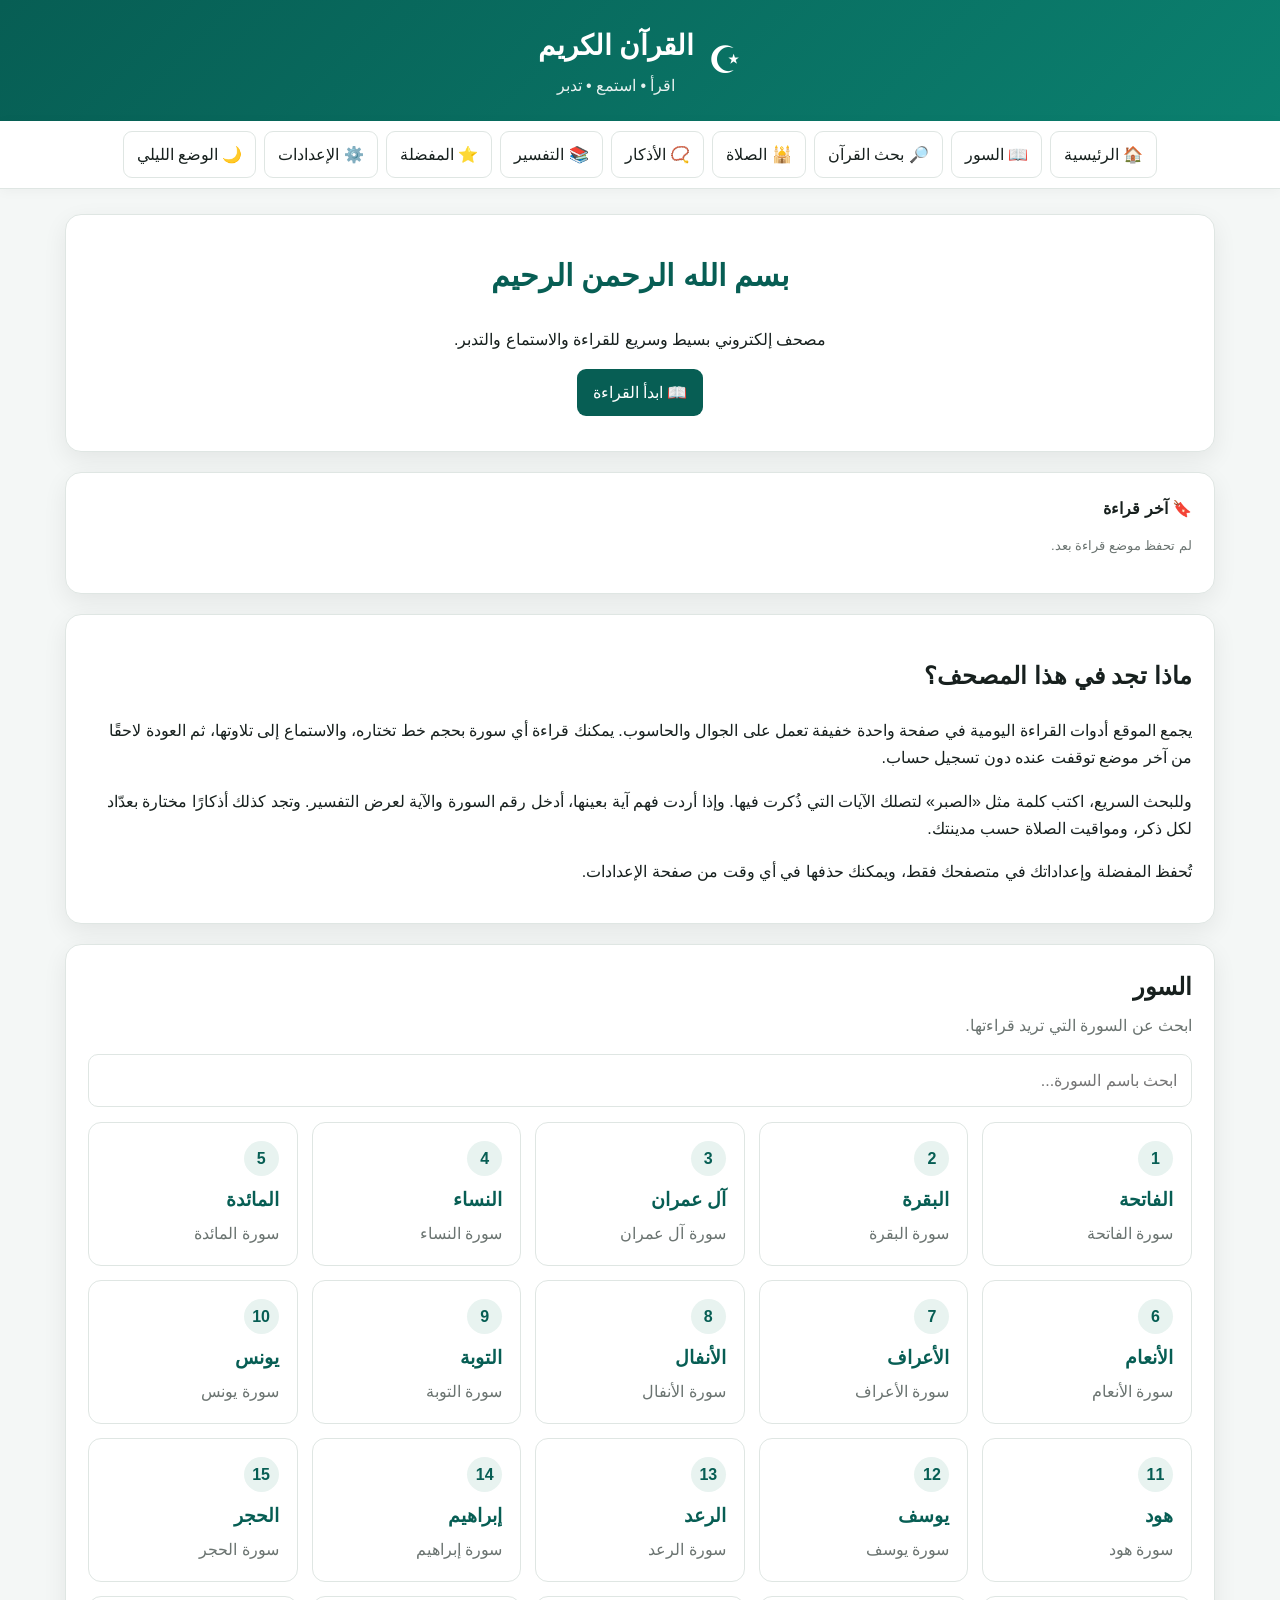
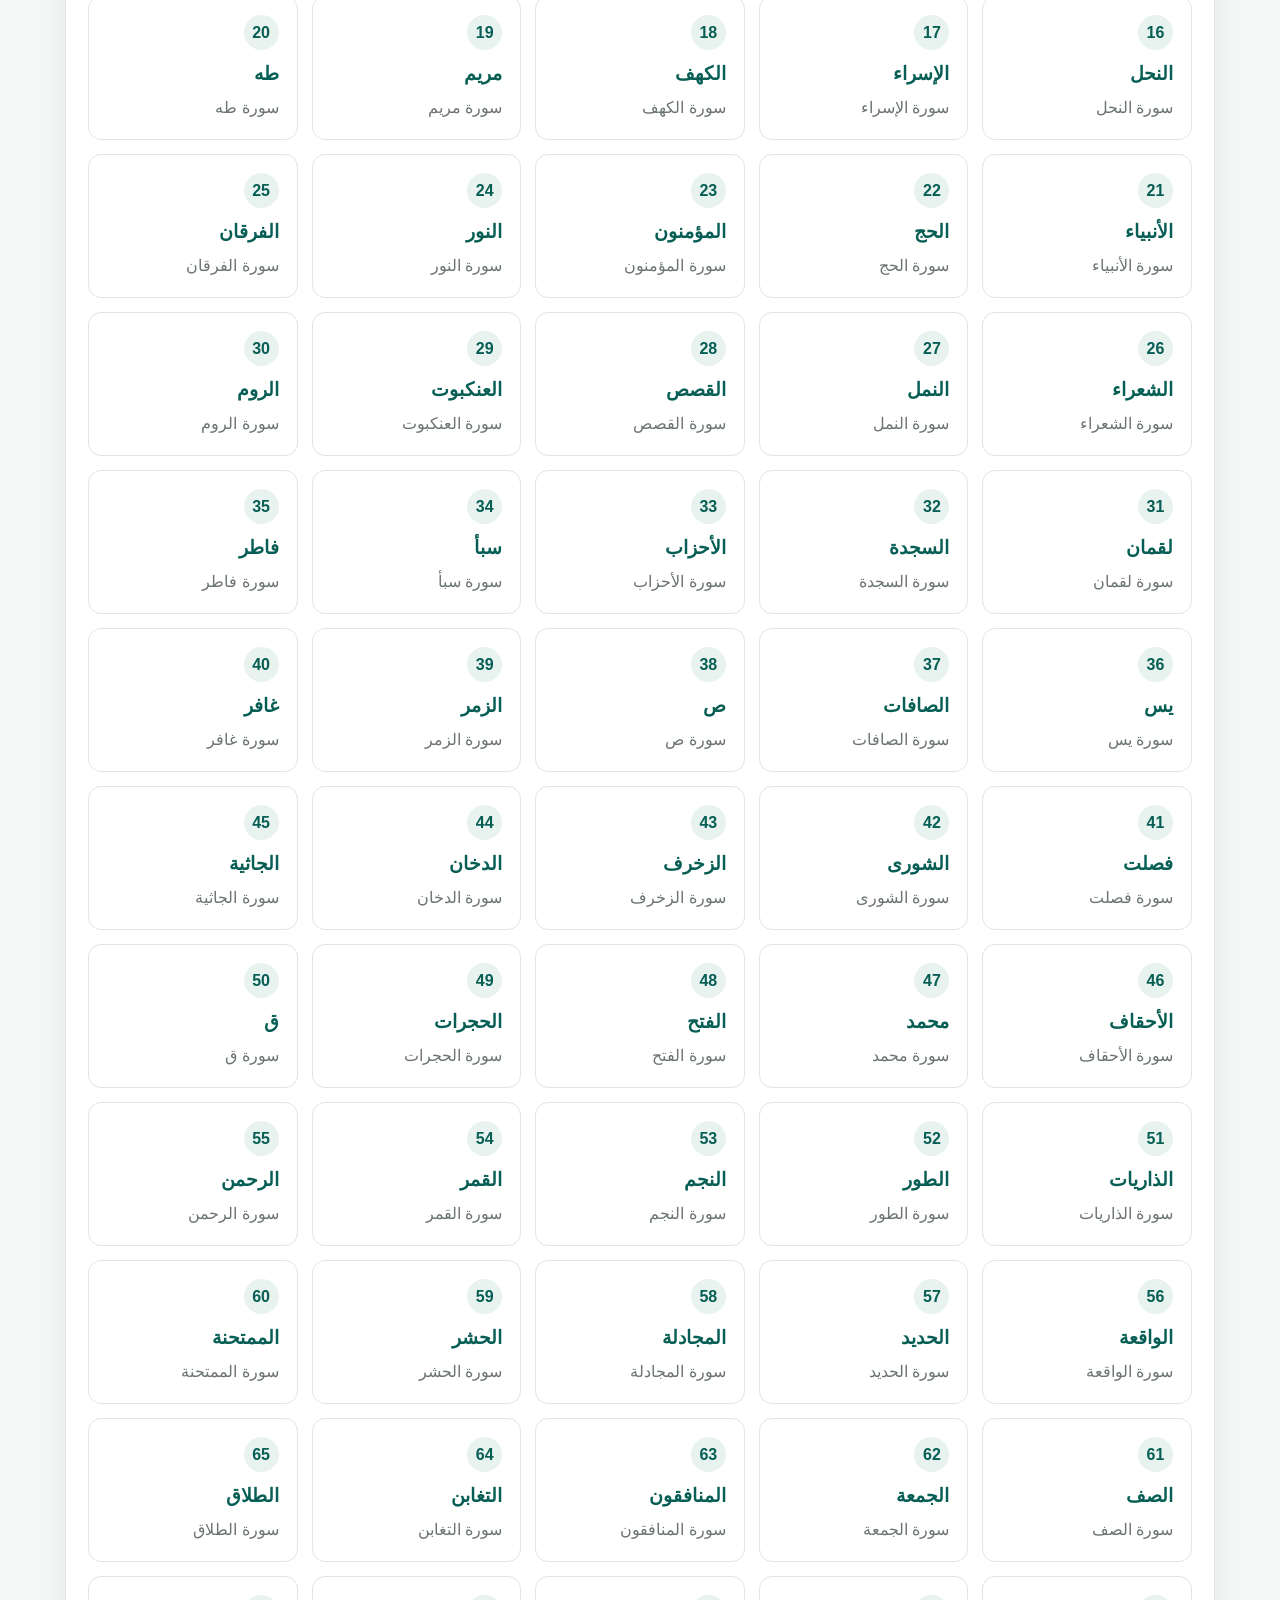
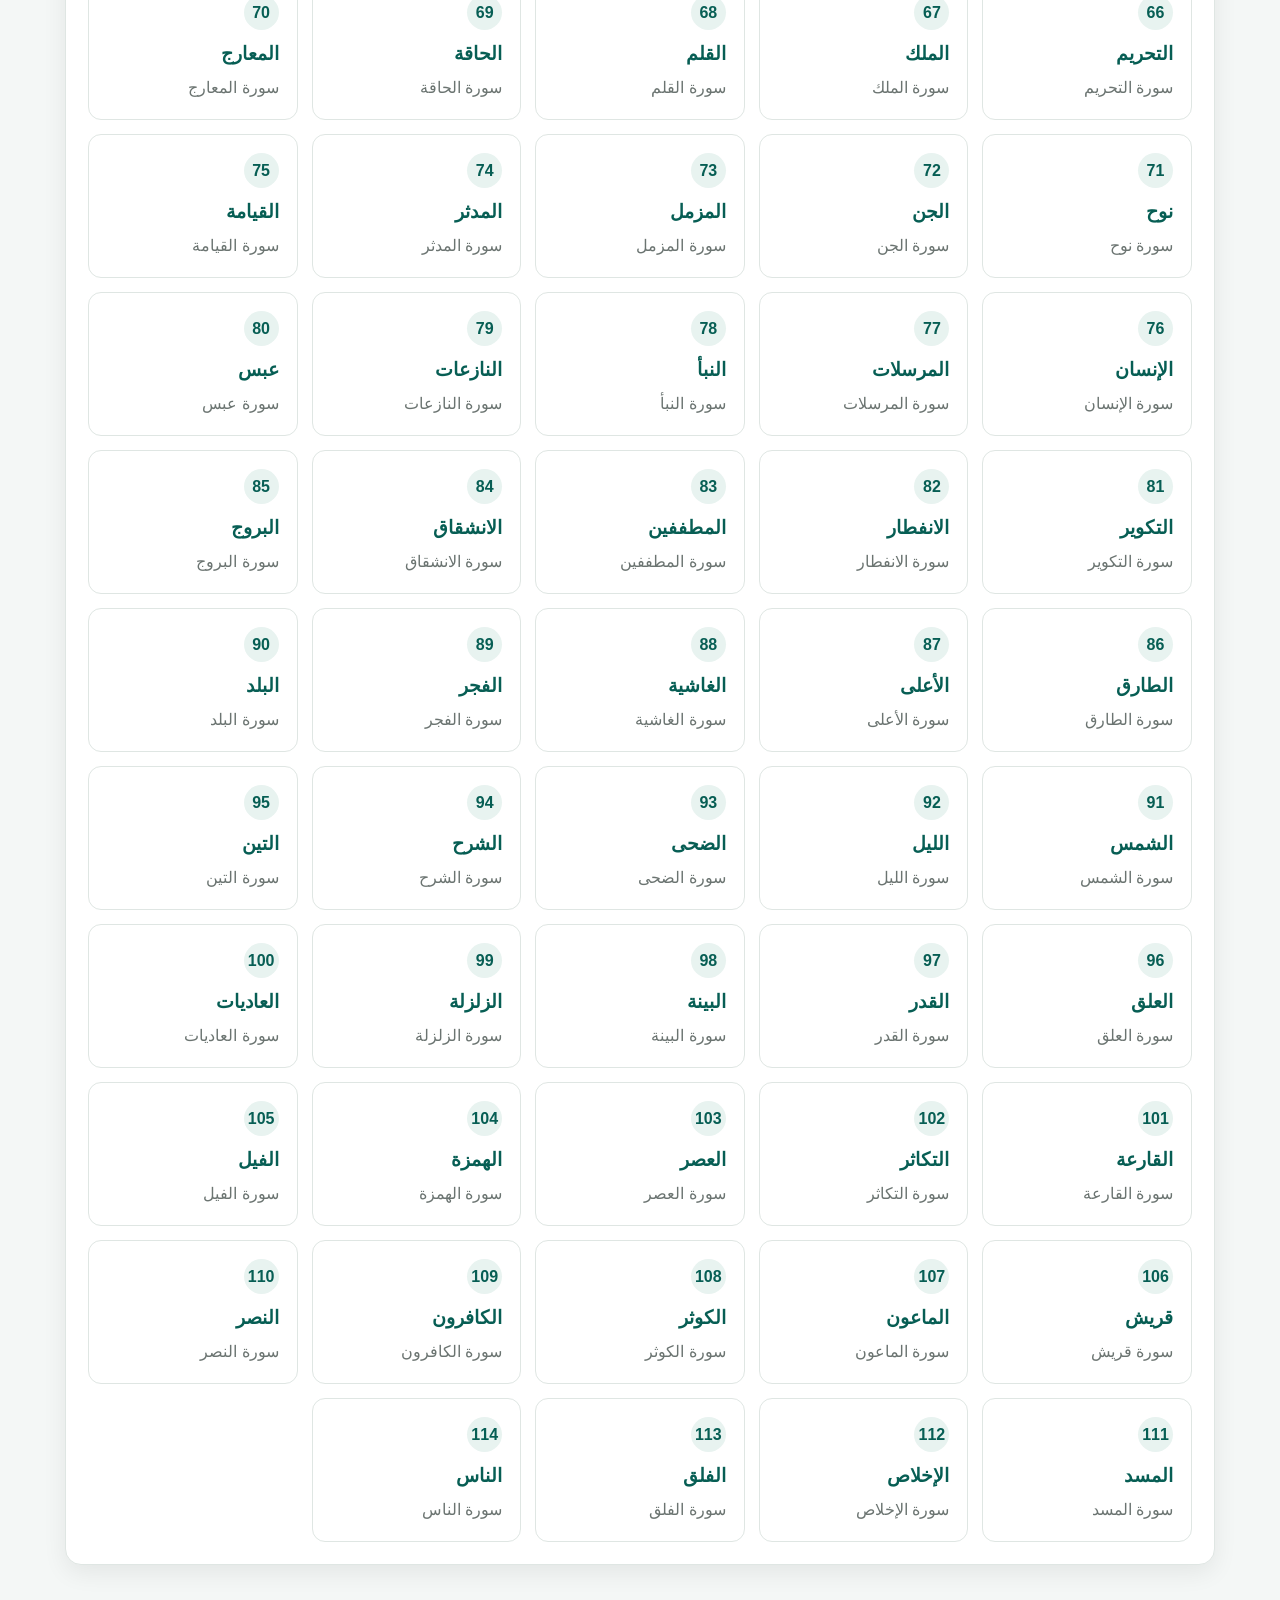
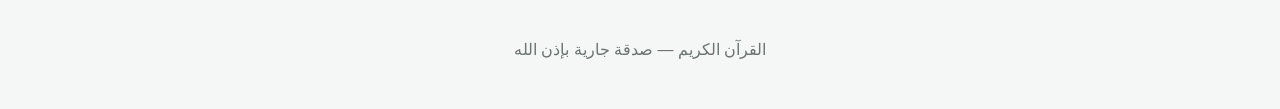
<file: index.html>
<!DOCTYPE html>
<html lang="ar" dir="rtl">
<head> 
  <meta name="google-site-verification" content="PUNOIKNUpjOevy2RmftmI5fapH3fRSmjzRIveXXI1Pw" />
  <meta charset="UTF-8">
  <meta name="viewport" content="width=device-width, initial-scale=1.0">

  <!-- العنوان والوصف -->
  <title>القرآن الكريم: قراءة واستماع وبحث وتفسير وأذكار ومواقيت الصلاة</title>
  <meta name="description" content="مصحف إلكتروني بسيط وسريع: اقرأ السور، استمع إلى التلاوة، ابحث في الآيات، احفظ مفضلتك، واطلع على التفسير والأذكار ومواقيت الصلاة في مكان واحد.">
  <meta name="robots" content="index, follow">

  <!-- النسخة الأصلية: غيّر الرابط إلى رابط موقعك الفعلي -->
  <link rel="canonical" href="https://ryanalbrns67-source.github.io/The-Quran/">

  <!-- المعاينة عند المشاركة -->
  <meta property="og:type" content="website">
  <meta property="og:locale" content="ar_AR">
  <meta property="og:title" content="القرآن الكريم: قراءة واستماع وبحث وتفسير">
  <meta property="og:description" content="مصحف إلكتروني للقراءة والاستماع والبحث والتفسير والأذكار ومواقيت الصلاة.">
  <meta property="og:url" content="https://ryanalbrns67-source.github.io/The-Quran/">

  <!-- بيانات منظمة لمحركات البحث -->
  <script type="application/ld+json">
  {
    "@context": "https://schema.org",
    "@type": "WebSite",
    "name": "القرآن الكريم",
    "url": "https://ryanalbrns67-source.github.io/The-Quran/",
    "inLanguage": "ar"
  }
  </script>

  <link rel="stylesheet" href="style.css">
</head>
<body>

<header class="site-header">
  <div class="brand">
    <div class="brand-icon">☪</div>
    <div>
      <h1>القرآن الكريم</h1>
      <p>اقرأ • استمع • تدبر</p>
    </div>
  </div>
</header>

<nav class="main-nav" aria-label="التنقل الرئيسي">
  <button data-section="home" onclick="showHome()">🏠 الرئيسية</button>
  <button data-section="surahs" onclick="showSurahs()">📖 السور</button>
  <button data-section="quranSearch" onclick="showQuranSearch()">🔎 بحث القرآن</button>
  <button data-section="prayerTimes" onclick="showPrayerTimes()">🕌 الصلاة</button>
  <button data-section="azkar" onclick="showAzkar()">📿 الأذكار</button>
  <button data-section="tafsir" onclick="showTafsir()">📚 التفسير</button>
  <button data-section="favorites" onclick="showFavorites()">⭐ المفضلة</button>
  <button data-section="settings" onclick="showSettings()">⚙️ الإعدادات</button>
  <button onclick="toggleDarkMode()">🌙 الوضع الليلي</button>
</nav>

<main>

  <section id="home" class="section active-section">
    <div class="hero card">
      <h2>بسم الله الرحمن الرحيم</h2>
      <p>مصحف إلكتروني بسيط وسريع للقراءة والاستماع والتدبر.</p>
      <button class="primary-btn" onclick="showSurahs()">📖 ابدأ القراءة</button>
    </div>

    <div id="lastReading" class="card"></div>

    <!-- نص تعريفي فريد بالموقع: عدّله بكلماتك الخاصة -->
    <div class="card">
      <h2>ماذا تجد في هذا المصحف؟</h2>
      <p>يجمع الموقع أدوات القراءة اليومية في صفحة واحدة خفيفة تعمل على الجوال والحاسوب. يمكنك قراءة أي سورة بحجم خط تختاره، والاستماع إلى تلاوتها، ثم العودة لاحقًا من آخر موضع توقفت عنده دون تسجيل حساب.</p>
      <p>وللبحث السريع، اكتب كلمة مثل «الصبر» لتصلك الآيات التي ذُكرت فيها. وإذا أردت فهم آية بعينها، أدخل رقم السورة والآية لعرض التفسير. وتجد كذلك أذكارًا مختارة بعدّاد لكل ذكر، ومواقيت الصلاة حسب مدينتك.</p>
      <p>تُحفظ المفضلة وإعداداتك في متصفحك فقط، ويمكنك حذفها في أي وقت من صفحة الإعدادات.</p>
    </div>

    <div class="card">
      <div class="section-title">
        <div>
          <h2>السور</h2>
          <p>ابحث عن السورة التي تريد قراءتها.</p>
        </div>
      </div>
      <div class="search-row">
        <input id="searchInput" type="search" placeholder="ابحث باسم السورة..." oninput="searchSurahs()">
      </div>
      <div id="surahList" class="surah-grid"></div>
    </div>
  </section>

  <section id="reader" class="section" hidden>
    <div class="reader-top card">
      <button onclick="showSurahs()">← العودة للسور</button>
      <h2 id="surahTitle">سورة</h2>
      <div class="reader-tools">
        <button onclick="changeFontSize(-2)">A-</button>
        <button onclick="resetFontSize()">A</button>
        <button onclick="changeFontSize(2)">A+</button>
        <button onclick="playCurrentSurah()">▶️ تشغيل</button>
        <button onclick="pauseAudio()">⏸️ إيقاف</button>
      </div>
    </div>
    <audio id="quranAudio" controls preload="none"></audio>
    <div id="quranText" class="quran-text card">اختر سورة للقراءة.</div>
  </section>

  <section id="favorites" class="section" hidden>
    <div class="card section-title"><div><h2>⭐ المفضلة</h2><p>الآيات التي حفظتها.</p></div></div>
    <div id="favoritesList" class="favorites-list"></div>
  </section>

  <section id="quranSearch" class="section" hidden>
    <div class="card">
      <div class="section-title"><div><h2>🔎 البحث في القرآن</h2><p>اكتب كلمة أو عبارة للبحث.</p></div></div>
      <div class="search-row">
        <input id="quranSearchInput" type="search" placeholder="مثال: الصبر" onkeydown="if(event.key==='Enter') searchQuran()">
        <button class="primary-btn" onclick="searchQuran()">بحث</button>
      </div>
      <div id="quranSearchResults" class="results"></div>
    </div>
  </section>

  <section id="prayerTimes" class="section" hidden>
    <div class="card">
      <div class="section-title"><div><h2>🕌 مواقيت الصلاة</h2><p>أدخل المدينة والدولة يدويًا.</p></div></div>
      <div class="search-row">
        <input id="prayerCity" type="text" placeholder="المدينة: الدمام">
        <input id="prayerCountry" type="text" placeholder="الدولة: Saudi Arabia">
        <button class="primary-btn" onclick="loadPrayerTimes()">عرض المواقيت</button>
      </div>
      <div id="prayerResult" class="prayer-grid"></div>
      <p class="muted">يمكن أن تختلف المواقيت قليلًا حسب طريقة الحساب والضبط المحلي.</p>
    </div>
  </section>

  <section id="azkar" class="section" hidden>
    <div class="card section-title"><div><h2>📿 الأذكار</h2><p>أذكار مختارة مع عداد لكل ذكر.</p></div></div>
    <div id="azkarList" class="azkar-grid"></div>
  </section>

  <section id="tafsir" class="section" hidden>
    <div class="card">
      <div class="section-title"><div><h2>📚 التفسير</h2><p>أدخل رقم السورة والآية.</p></div></div>
      <div class="search-row">
        <input id="tafsirSurah" type="number" min="1" max="114" placeholder="رقم السورة">
        <input id="tafsirAyah" type="number" min="1" placeholder="رقم الآية">
        <button class="primary-btn" onclick="loadTafsir()">عرض التفسير</button>
      </div>
      <div id="tafsirResult" class="results"></div>
    </div>
  </section>

  <section id="settings" class="section" hidden>
    <div class="card section-title"><div><h2>⚙️ الإعدادات</h2><p>تحكم في مظهر التطبيق وحجم الخط.</p></div></div>
    <div class="settings-grid">
      <div class="card setting-card">
        <h3>حجم خط القرآن</h3>
        <div class="reader-tools">
          <button onclick="changeFontSize(-2)">A-</button>
          <button onclick="resetFontSize()">إعادة</button>
          <button onclick="changeFontSize(2)">A+</button>
        </div>
      </div>
      <div class="card setting-card">
        <h3>المظهر</h3>
        <button class="primary-btn" onclick="toggleDarkMode()">🌙 تبديل الوضع الليلي</button>
      </div>
      <div class="card setting-card danger-card">
        <h3>حذف البيانات</h3>
        <p>يحذف المفضلة وآخر موضع وحجم الخط والإعدادات المحفوظة.</p>
        <button class="danger-btn" onclick="clearAppData()">🗑️ حذف البيانات</button>
      </div>
    </div>
  </section>

</main>

<footer class="footer">
  <p>القرآن الكريم — صدقة جارية بإذن الله</p>
</footer>

<script src="script.js"></script>
</body>
</html>
</file>
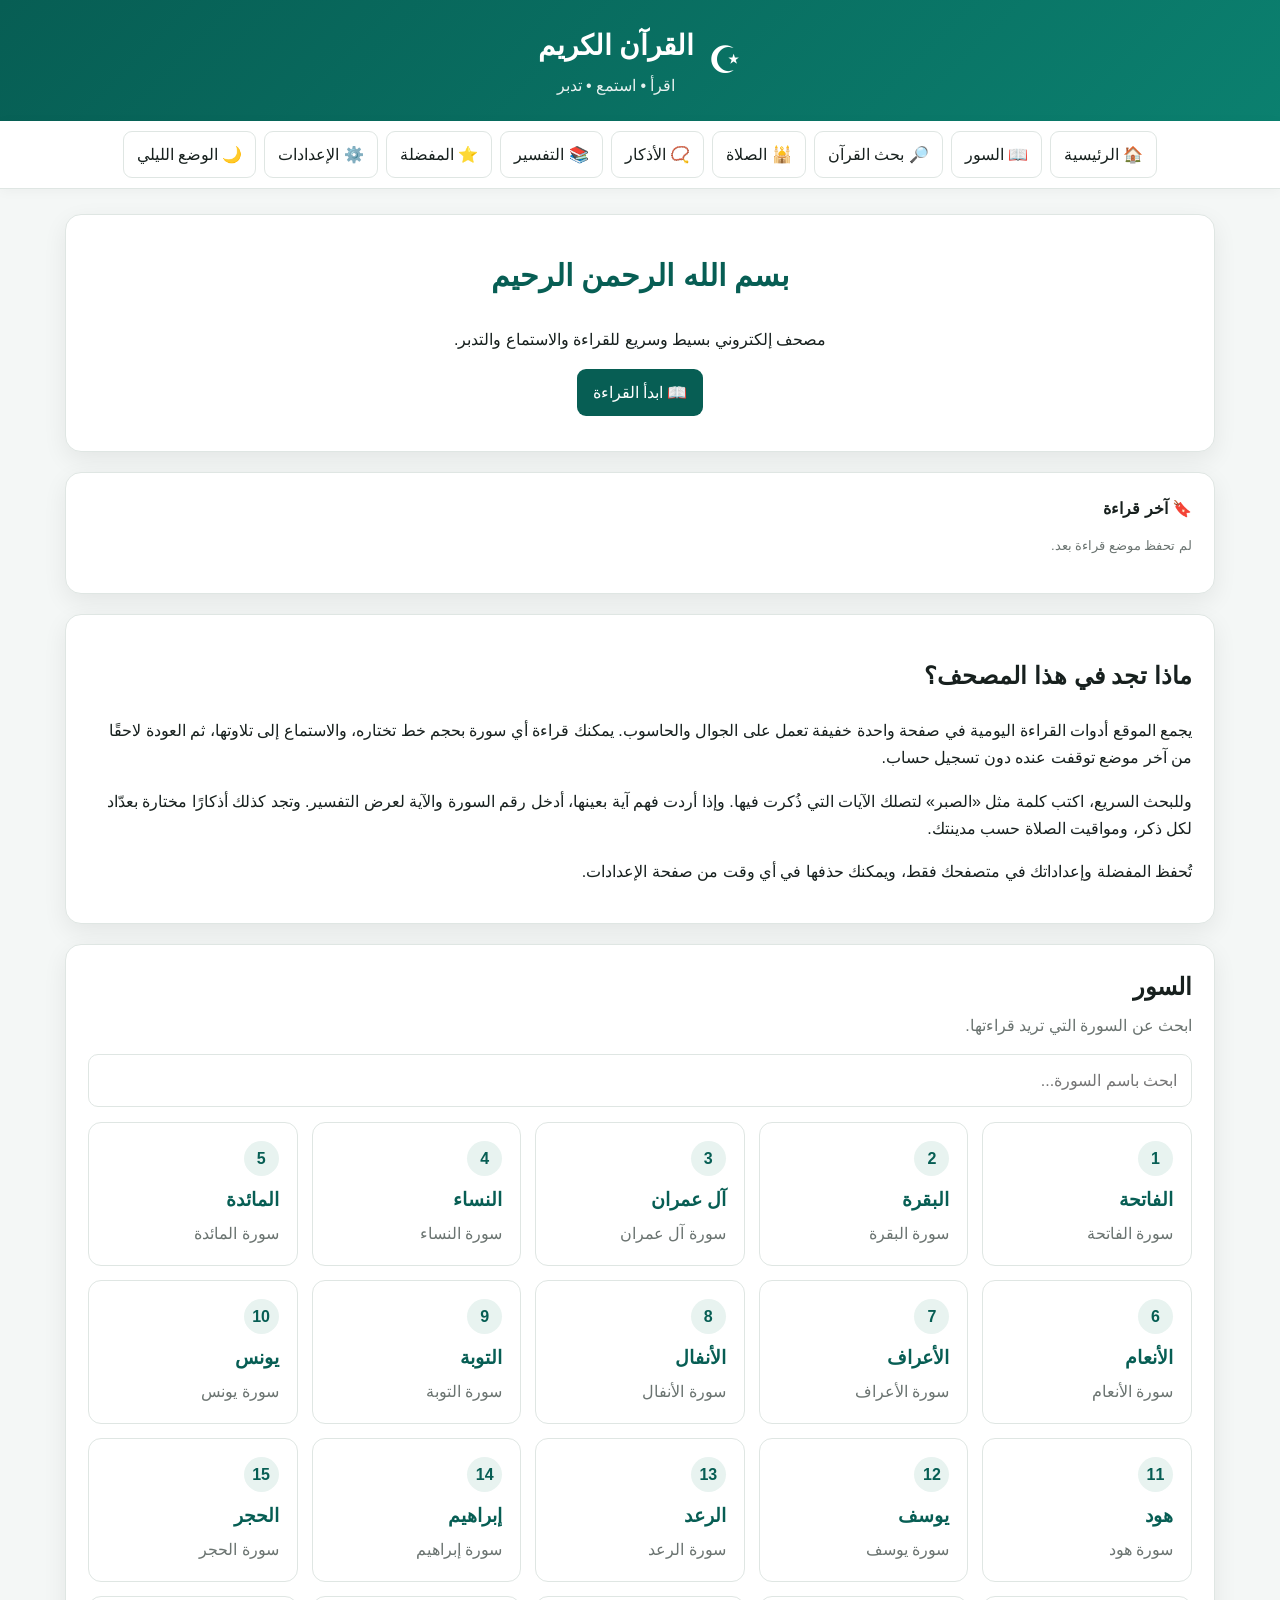
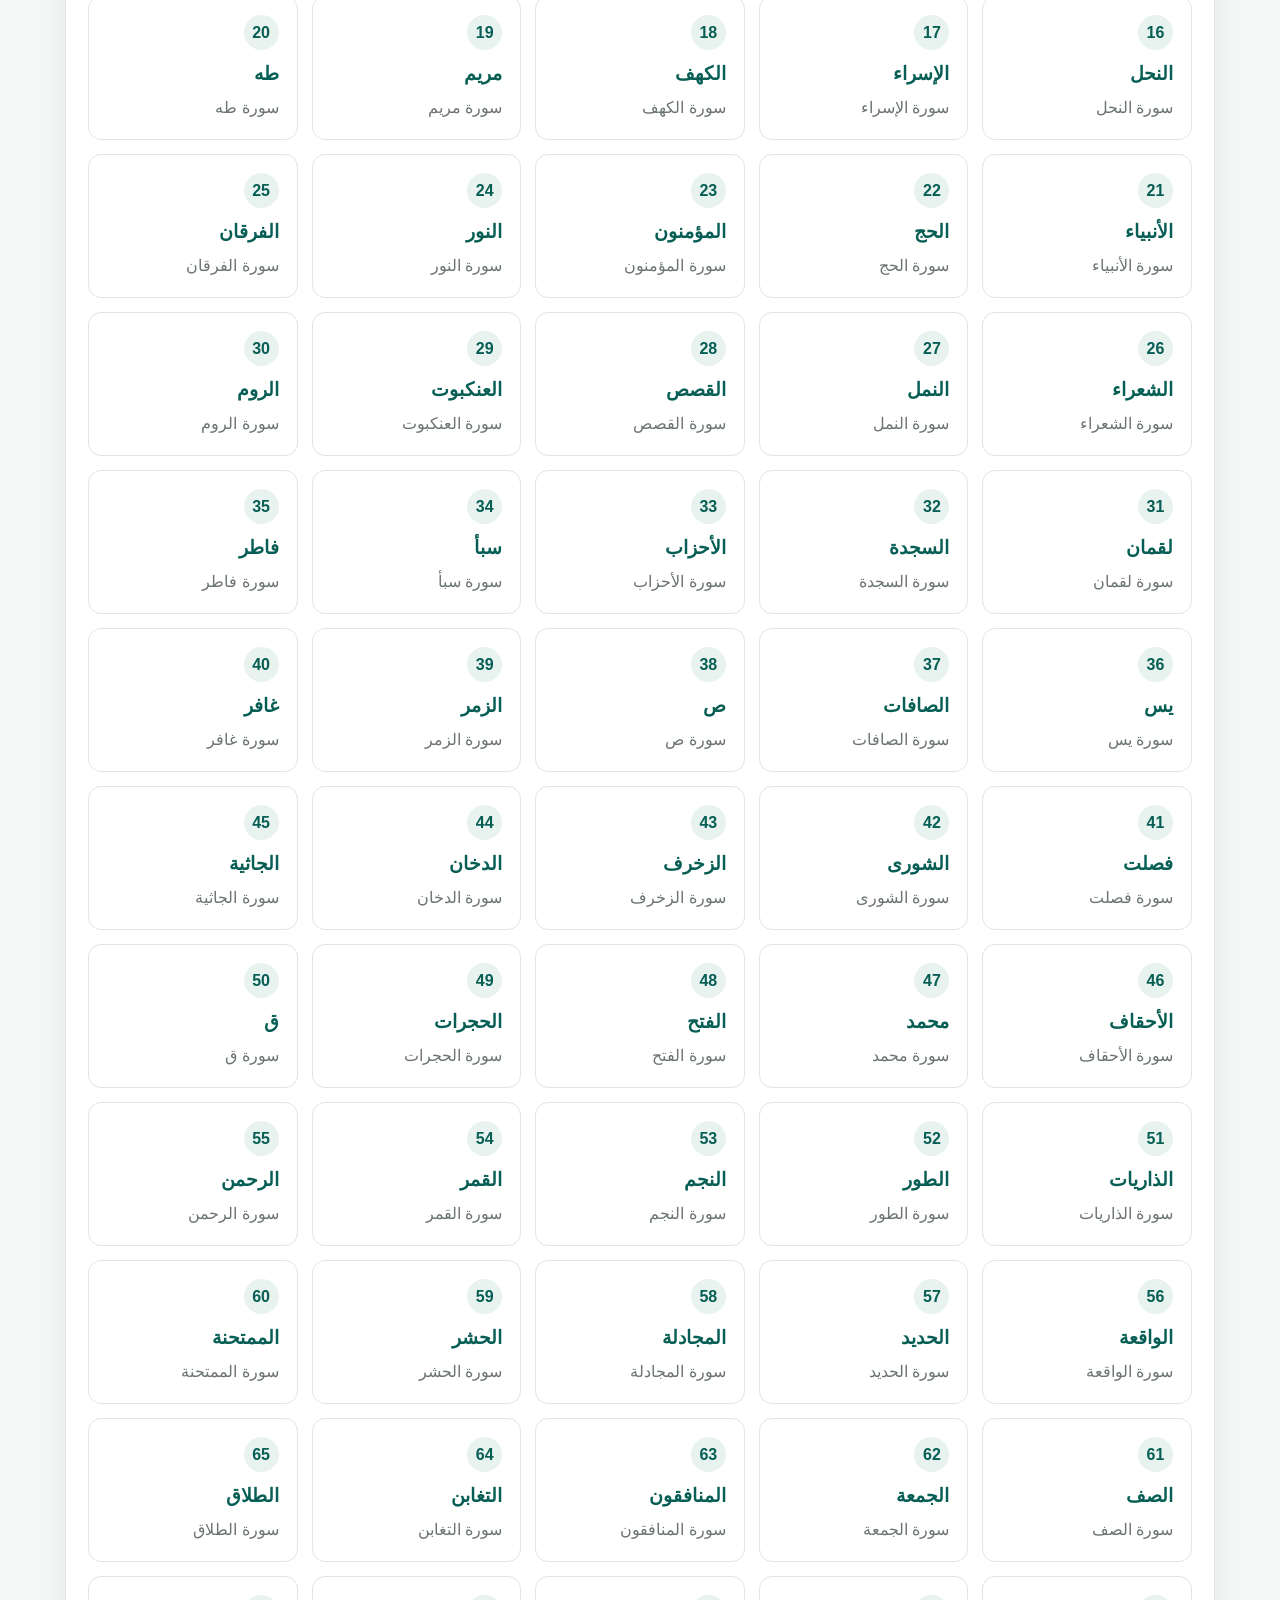
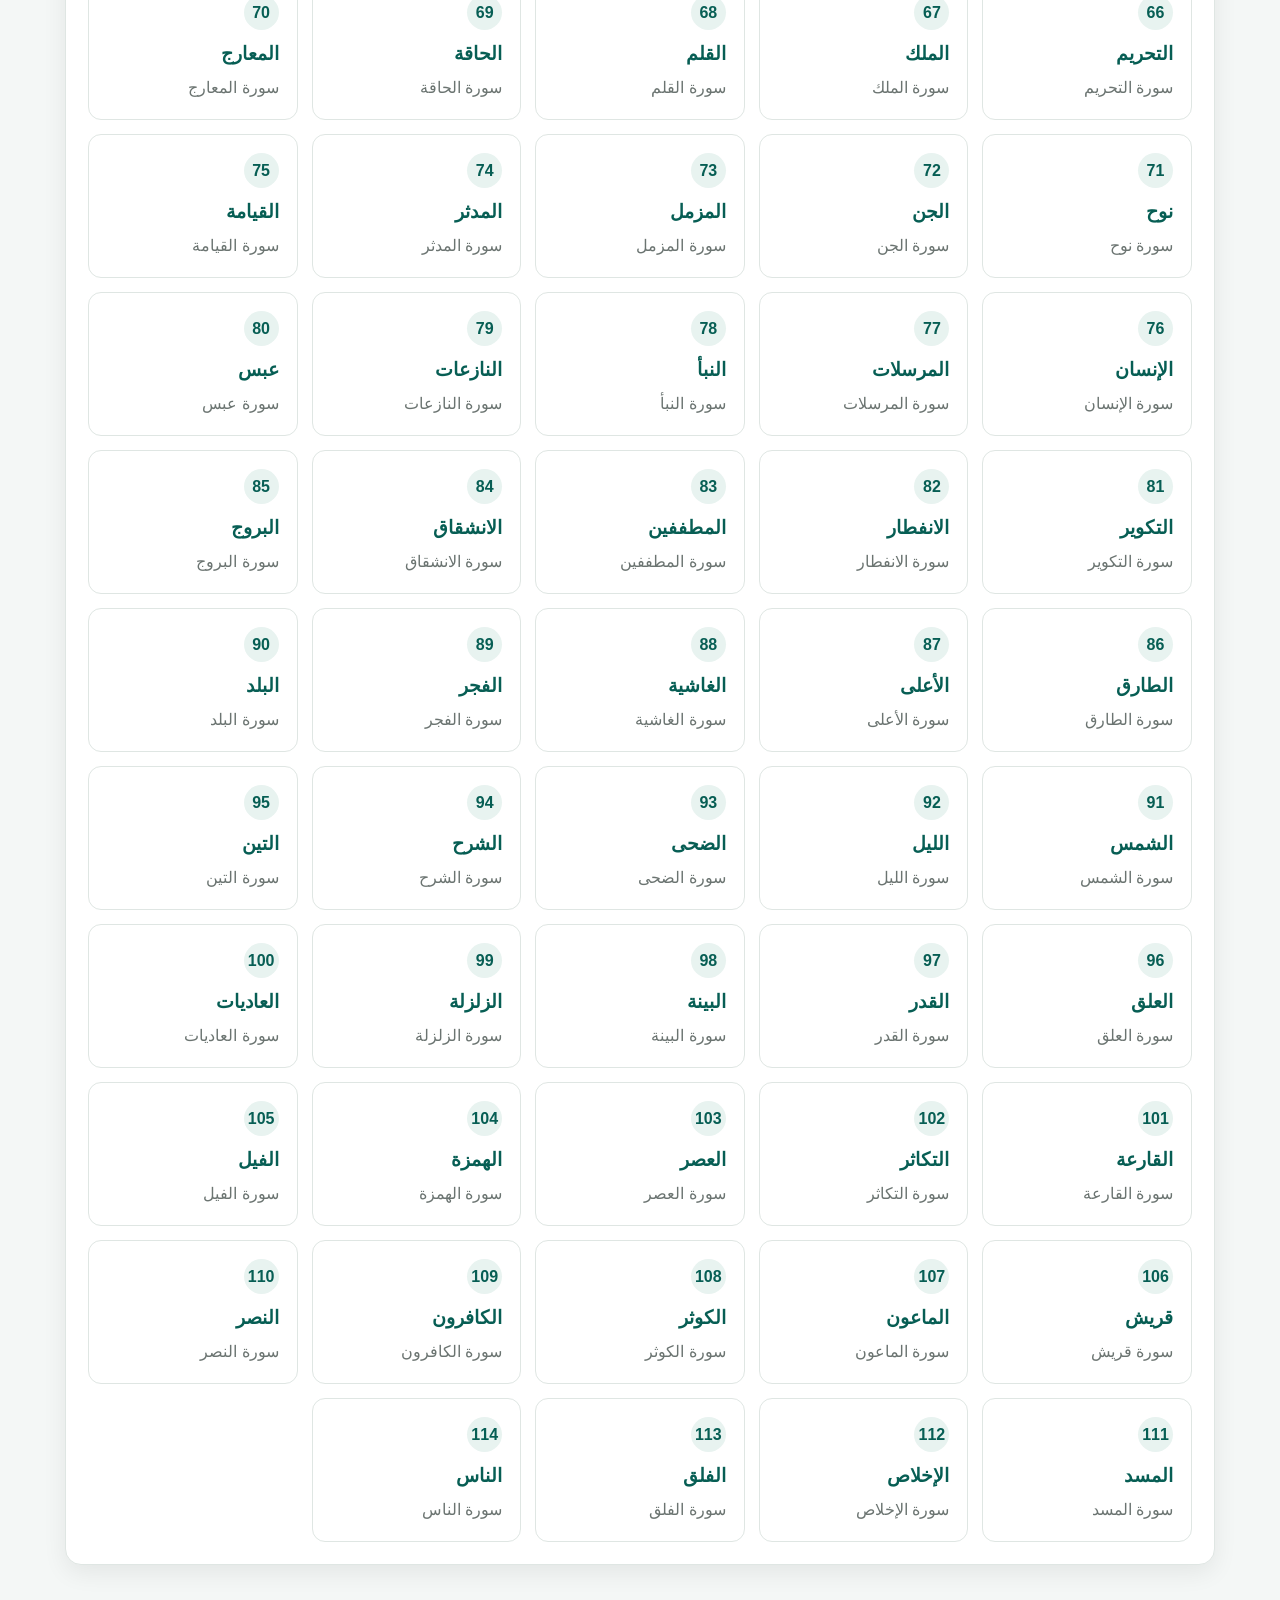
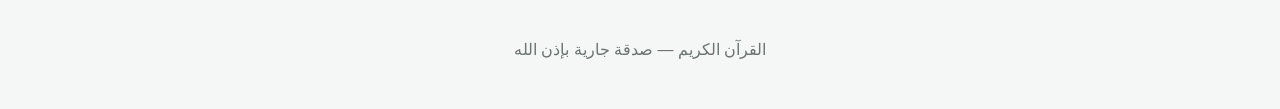
<file: index (2).html>
<!DOCTYPE html>
<html lang="ar" dir="rtl">
<head>
  <meta name="google-site-verification" content="PUNOIKNUpjOevy2RmftmI5fapH3fRSmjzRIveXXI1Pw" />
  <meta charset="UTF-8">
  <meta name="viewport" content="width=device-width, initial-scale=1.0">

  <!-- العنوان والوصف -->
  <title>القرآن الكريم: قراءة واستماع وبحث وتفسير وأذكار ومواقيت الصلاة</title>
  <meta name="description" content="مصحف إلكتروني بسيط وسريع: اقرأ السور، استمع إلى التلاوة، ابحث في الآيات، احفظ مفضلتك، واطلع على التفسير والأذكار ومواقيت الصلاة في مكان واحد.">
  <meta name="robots" content="index, follow">

  <!-- النسخة الأصلية: غيّر الرابط إلى رابط موقعك الفعلي -->
  <link rel="canonical" href="https://ryanalbrns67-source.github.io/The-Quran/">

  <!-- المعاينة عند المشاركة -->
  <meta property="og:type" content="website">
  <meta property="og:locale" content="ar_AR">
  <meta property="og:title" content="القرآن الكريم: قراءة واستماع وبحث وتفسير">
  <meta property="og:description" content="مصحف إلكتروني للقراءة والاستماع والبحث والتفسير والأذكار ومواقيت الصلاة.">
  <meta property="og:url" content="https://ryanalbrns67-source.github.io/The-Quran/">

  <!-- بيانات منظمة لمحركات البحث -->
  <script type="application/ld+json">
  {
    "@context": "https://schema.org",
    "@type": "WebSite",
    "name": "القرآن الكريم",
    "url": "https://ryanalbrns67-source.github.io/The-Quran/",
    "inLanguage": "ar"
  }
  </script>

  <link rel="stylesheet" href="style.css">
</head>
<body>

<header class="site-header">
  <div class="brand">
    <div class="brand-icon">☪</div>
    <div>
      <h1>القرآن الكريم</h1>
      <p>اقرأ • استمع • تدبر</p>
    </div>
  </div>
</header>

<nav class="main-nav" aria-label="التنقل الرئيسي">
  <button data-section="home" onclick="showHome()">🏠 الرئيسية</button>
  <button data-section="surahs" onclick="showSurahs()">📖 السور</button>
  <button data-section="quranSearch" onclick="showQuranSearch()">🔎 بحث القرآن</button>
  <button data-section="prayerTimes" onclick="showPrayerTimes()">🕌 الصلاة</button>
  <button data-section="azkar" onclick="showAzkar()">📿 الأذكار</button>
  <button data-section="tafsir" onclick="showTafsir()">📚 التفسير</button>
  <button data-section="favorites" onclick="showFavorites()">⭐ المفضلة</button>
  <button data-section="settings" onclick="showSettings()">⚙️ الإعدادات</button>
  <button onclick="toggleDarkMode()">🌙 الوضع الليلي</button>
</nav>

<main>

  <section id="home" class="section active-section">
    <div class="hero card">
      <h2>بسم الله الرحمن الرحيم</h2>
      <p>مصحف إلكتروني بسيط وسريع للقراءة والاستماع والتدبر.</p>
      <button class="primary-btn" onclick="showSurahs()">📖 ابدأ القراءة</button>
    </div>

    <div id="lastReading" class="card"></div>

    <!-- نص تعريفي فريد بالموقع: عدّله بكلماتك الخاصة -->
    <div class="card">
      <h2>ماذا تجد في هذا المصحف؟</h2>
      <p>يجمع الموقع أدوات القراءة اليومية في صفحة واحدة خفيفة تعمل على الجوال والحاسوب. يمكنك قراءة أي سورة بحجم خط تختاره، والاستماع إلى تلاوتها، ثم العودة لاحقًا من آخر موضع توقفت عنده دون تسجيل حساب.</p>
      <p>وللبحث السريع، اكتب كلمة مثل «الصبر» لتصلك الآيات التي ذُكرت فيها. وإذا أردت فهم آية بعينها، أدخل رقم السورة والآية لعرض التفسير. وتجد كذلك أذكارًا مختارة بعدّاد لكل ذكر، ومواقيت الصلاة حسب مدينتك.</p>
      <p>تُحفظ المفضلة وإعداداتك في متصفحك فقط، ويمكنك حذفها في أي وقت من صفحة الإعدادات.</p>
    </div>

    <div class="card">
      <div class="section-title">
        <div>
          <h2>السور</h2>
          <p>ابحث عن السورة التي تريد قراءتها.</p>
        </div>
      </div>
      <div class="search-row">
        <input id="searchInput" type="search" placeholder="ابحث باسم السورة..." oninput="searchSurahs()">
      </div>
      <div id="surahList" class="surah-grid"></div>
    </div>
  </section>

  <section id="reader" class="section" hidden>
    <div class="reader-top card">
      <button onclick="showSurahs()">← العودة للسور</button>
      <h2 id="surahTitle">سورة</h2>
      <div class="reader-tools">
        <button onclick="changeFontSize(-2)">A-</button>
        <button onclick="resetFontSize()">A</button>
        <button onclick="changeFontSize(2)">A+</button>
        <button onclick="playCurrentSurah()">▶️ تشغيل</button>
        <button onclick="pauseAudio()">⏸️ إيقاف</button>
      </div>
    </div>
    <audio id="quranAudio" controls preload="none"></audio>
    <div id="quranText" class="quran-text card">اختر سورة للقراءة.</div>
  </section>

  <section id="favorites" class="section" hidden>
    <div class="card section-title"><div><h2>⭐ المفضلة</h2><p>الآيات التي حفظتها.</p></div></div>
    <div id="favoritesList" class="favorites-list"></div>
  </section>

  <section id="quranSearch" class="section" hidden>
    <div class="card">
      <div class="section-title"><div><h2>🔎 البحث في القرآن</h2><p>اكتب كلمة أو عبارة للبحث.</p></div></div>
      <div class="search-row">
        <input id="quranSearchInput" type="search" placeholder="مثال: الصبر" onkeydown="if(event.key==='Enter') searchQuran()">
        <button class="primary-btn" onclick="searchQuran()">بحث</button>
      </div>
      <div id="quranSearchResults" class="results"></div>
    </div>
  </section>

  <section id="prayerTimes" class="section" hidden>
    <div class="card">
      <div class="section-title"><div><h2>🕌 مواقيت الصلاة</h2><p>أدخل المدينة والدولة يدويًا.</p></div></div>
      <div class="search-row">
        <input id="prayerCity" type="text" placeholder="المدينة: الدمام">
        <input id="prayerCountry" type="text" placeholder="الدولة: Saudi Arabia">
        <button class="primary-btn" onclick="loadPrayerTimes()">عرض المواقيت</button>
      </div>
      <div id="prayerResult" class="prayer-grid"></div>
      <p class="muted">يمكن أن تختلف المواقيت قليلًا حسب طريقة الحساب والضبط المحلي.</p>
    </div>
  </section>

  <section id="azkar" class="section" hidden>
    <div class="card section-title"><div><h2>📿 الأذكار</h2><p>أذكار مختارة مع عداد لكل ذكر.</p></div></div>
    <div id="azkarList" class="azkar-grid"></div>
  </section>

  <section id="tafsir" class="section" hidden>
    <div class="card">
      <div class="section-title"><div><h2>📚 التفسير</h2><p>أدخل رقم السورة والآية.</p></div></div>
      <div class="search-row">
        <input id="tafsirSurah" type="number" min="1" max="114" placeholder="رقم السورة">
        <input id="tafsirAyah" type="number" min="1" placeholder="رقم الآية">
        <button class="primary-btn" onclick="loadTafsir()">عرض التفسير</button>
      </div>
      <div id="tafsirResult" class="results"></div>
    </div>
  </section>

  <section id="settings" class="section" hidden>
    <div class="card section-title"><div><h2>⚙️ الإعدادات</h2><p>تحكم في مظهر التطبيق وحجم الخط.</p></div></div>
    <div class="settings-grid">
      <div class="card setting-card">
        <h3>حجم خط القرآن</h3>
        <div class="reader-tools">
          <button onclick="changeFontSize(-2)">A-</button>
          <button onclick="resetFontSize()">إعادة</button>
          <button onclick="changeFontSize(2)">A+</button>
        </div>
      </div>
      <div class="card setting-card">
        <h3>المظهر</h3>
        <button class="primary-btn" onclick="toggleDarkMode()">🌙 تبديل الوضع الليلي</button>
      </div>
      <div class="card setting-card danger-card">
        <h3>حذف البيانات</h3>
        <p>يحذف المفضلة وآخر موضع وحجم الخط والإعدادات المحفوظة.</p>
        <button class="danger-btn" onclick="clearAppData()">🗑️ حذف البيانات</button>
      </div>
    </div>
  </section>

</main>

<footer class="footer">
  <p>القرآن الكريم — صدقة جارية بإذن الله</p>
</footer>

<script src="script.js"></script>
</body>
</html>
</file>
<file: style.css>
:root {
  --green: #075e54;
  --green-2: #0b806f;
  --bg: #f4f7f6;
  --card: #ffffff;
  --text: #17201e;
  --muted: #6b7471;
  --border: #dfe6e3;
  --danger: #b42318;
  --shadow: 0 8px 25px rgba(0,0,0,.07);
}

* { box-sizing: border-box; }
html { scroll-behavior: smooth; }
body {
  margin: 0;
  font-family: Tahoma, Arial, sans-serif;
  background: var(--bg);
  color: var(--text);
  line-height: 1.7;
  transition: .2s ease;
}
button, input { font: inherit; }
button { cursor: pointer; }

.site-header {
  background: linear-gradient(135deg, var(--green), var(--green-2));
  color: #fff;
  padding: 22px 16px;
  text-align: center;
}
.brand { display: inline-flex; align-items: center; gap: 14px; }
.brand-icon { font-size: 38px; }
.brand h1 { margin: 0; font-size: 28px; }
.brand p { margin: 2px 0 0; opacity: .9; }

.main-nav {
  position: sticky;
  top: 0;
  z-index: 20;
  display: flex;
  gap: 8px;
  flex-wrap: wrap;
  justify-content: center;
  padding: 10px;
  background: var(--card);
  border-bottom: 1px solid var(--border);
  box-shadow: 0 2px 12px rgba(0,0,0,.04);
}
.main-nav button, .reader-tools button, .reader-top > button {
  border: 1px solid var(--border);
  background: var(--card);
  color: var(--text);
  padding: 9px 13px;
  border-radius: 9px;
}
.main-nav button:hover, .reader-tools button:hover { border-color: var(--green); color: var(--green); }

main { width: min(1150px, 94%); margin: 25px auto; min-height: 65vh; }
.section { animation: fade .2s ease; }
@keyframes fade { from { opacity: .3; transform: translateY(5px); } to { opacity: 1; transform: none; } }
.card {
  background: var(--card);
  border: 1px solid var(--border);
  border-radius: 16px;
  box-shadow: var(--shadow);
  padding: 22px;
  margin-bottom: 20px;
}
.hero { text-align: center; padding: 35px 20px; }
.hero h2 { color: var(--green); font-size: 30px; margin-top: 0; }
.section-title { display: flex; justify-content: space-between; align-items: center; gap: 15px; }
.section-title h2 { margin: 0 0 4px; }
.section-title p { margin: 0; color: var(--muted); }

.primary-btn, .danger-btn {
  border: 0;
  color: #fff;
  padding: 10px 16px;
  border-radius: 9px;
}
.primary-btn { background: var(--green); }
.primary-btn:hover { background: var(--green-2); }
.danger-btn { background: var(--danger); }

.search-row { display: flex; gap: 10px; flex-wrap: wrap; margin: 15px 0; }
.search-row input {
  flex: 1 1 190px;
  min-width: 0;
  border: 1px solid var(--border);
  border-radius: 10px;
  padding: 12px 14px;
  background: var(--card);
  color: var(--text);
  outline: none;
}
.search-row input:focus { border-color: var(--green); }

.surah-grid { display: grid; grid-template-columns: repeat(auto-fill, minmax(180px, 1fr)); gap: 14px; }
.surah-card {
  position: relative;
  background: var(--card);
  border: 1px solid var(--border);
  border-radius: 13px;
  padding: 18px;
  transition: .15s ease;
}
.surah-card:hover { transform: translateY(-2px); border-color: var(--green); }
.surah-card h3 { margin: 0 0 4px; color: var(--green); }
.surah-card p { margin: 0; color: var(--muted); }
.surah-number {
  display: inline-grid;
  place-items: center;
  width: 35px;
  height: 35px;
  border-radius: 50%;
  background: #e8f3f0;
  color: var(--green);
  font-weight: bold;
  margin-bottom: 8px;
}

#lastReading button, .favorite-actions button, .search-result button {
  border: 0;
  background: var(--green);
  color: #fff;
  padding: 8px 12px;
  border-radius: 8px;
}

.reader-top { display: flex; align-items: center; justify-content: space-between; gap: 12px; flex-wrap: wrap; }
.reader-top h2 { color: var(--green); margin: 0; }
.reader-tools { display: flex; gap: 7px; flex-wrap: wrap; }
#quranAudio { width: 100%; margin: 0 0 20px; }
.quran-text { font-family: "Amiri", "Traditional Arabic", Tahoma, serif; font-size: 25px; line-height: 2.3; }
.ayah { padding: 20px 0; border-bottom: 1px solid var(--border); }
.ayah:last-child { border-bottom: 0; }
.ayah-text { display: block; }
.ayah-number { color: var(--green); font-size: .7em; white-space: nowrap; margin-right: 5px; }
.ayah-buttons { display: flex; flex-wrap: wrap; gap: 7px; margin-top: 14px; }
.ayah-buttons button { border: 1px solid var(--border); background: var(--card); color: var(--text); padding: 7px 10px; border-radius: 8px; }

.results { display: grid; gap: 14px; }
.search-result, .tafsir-card { border: 1px solid var(--border); border-radius: 12px; padding: 18px; }
.search-result h3, .tafsir-card h3 { color: var(--green); margin-top: 0; }
.search-result p { font-size: 21px; line-height: 2; }

.prayer-grid { display: grid; grid-template-columns: repeat(auto-fit, minmax(145px, 1fr)); gap: 12px; margin-top: 15px; }
.prayer-card { text-align: center; border: 1px solid var(--border); border-radius: 13px; padding: 18px; background: var(--card); }
.prayer-card h3 { color: var(--green); margin: 0; }
.prayer-time { font-size: 25px; font-weight: bold; }

.azkar-grid, .settings-grid { display: grid; grid-template-columns: repeat(auto-fit, minmax(260px, 1fr)); gap: 16px; }
.zikr-card { padding: 20px; border: 1px solid var(--border); border-radius: 14px; background: var(--card); box-shadow: var(--shadow); }
.zikr-card h3 { color: var(--green); margin-top: 0; }
.zikr-text { font-size: 20px; line-height: 2; }
.zikr-footer { display: flex; align-items: center; gap: 12px; margin-top: 15px; }
.zikr-footer button { border: 0; background: var(--green); color: #fff; padding: 9px 14px; border-radius: 8px; }
.counter { font-weight: bold; font-size: 20px; }

.tafsir-ayah { background: #f4f7f6; padding: 16px; border-radius: 10px; font-size: 23px; line-height: 2; margin: 15px 0; }
.tafsir-text { font-size: 18px; line-height: 2; white-space: pre-wrap; }
.setting-card h3 { color: var(--green); margin-top: 0; }
.danger-card { border-color: #f2c7c3; }
.muted { color: var(--muted); font-size: 13px; }
.empty { text-align: center; color: var(--muted); padding: 25px; }
.loading { text-align: center; padding: 25px; color: var(--green); }
.error { color: var(--danger); }
.footer { text-align: center; color: var(--muted); padding: 30px 15px; }

body.dark {
  --bg: #101514;
  --card: #18201e;
  --text: #edf5f2;
  --muted: #a7b4b0;
  --border: #2b3834;
  --shadow: 0 8px 25px rgba(0,0,0,.25);
}
body.dark .surah-number { background: #203d37; }
body.dark .tafsir-ayah { background: #202a27; }
body.dark .ayah-buttons button { background: var(--card); }

@media (max-width: 700px) {
  .main-nav { justify-content: stretch; }
  .main-nav button { flex: 1 1 130px; }
  .brand h1 { font-size: 23px; }
  main { width: 96%; }
  .card { padding: 16px; }
  .quran-text { font-size: 22px; }
  .ayah-buttons button { flex: 1 1 120px; }
}
</file>
